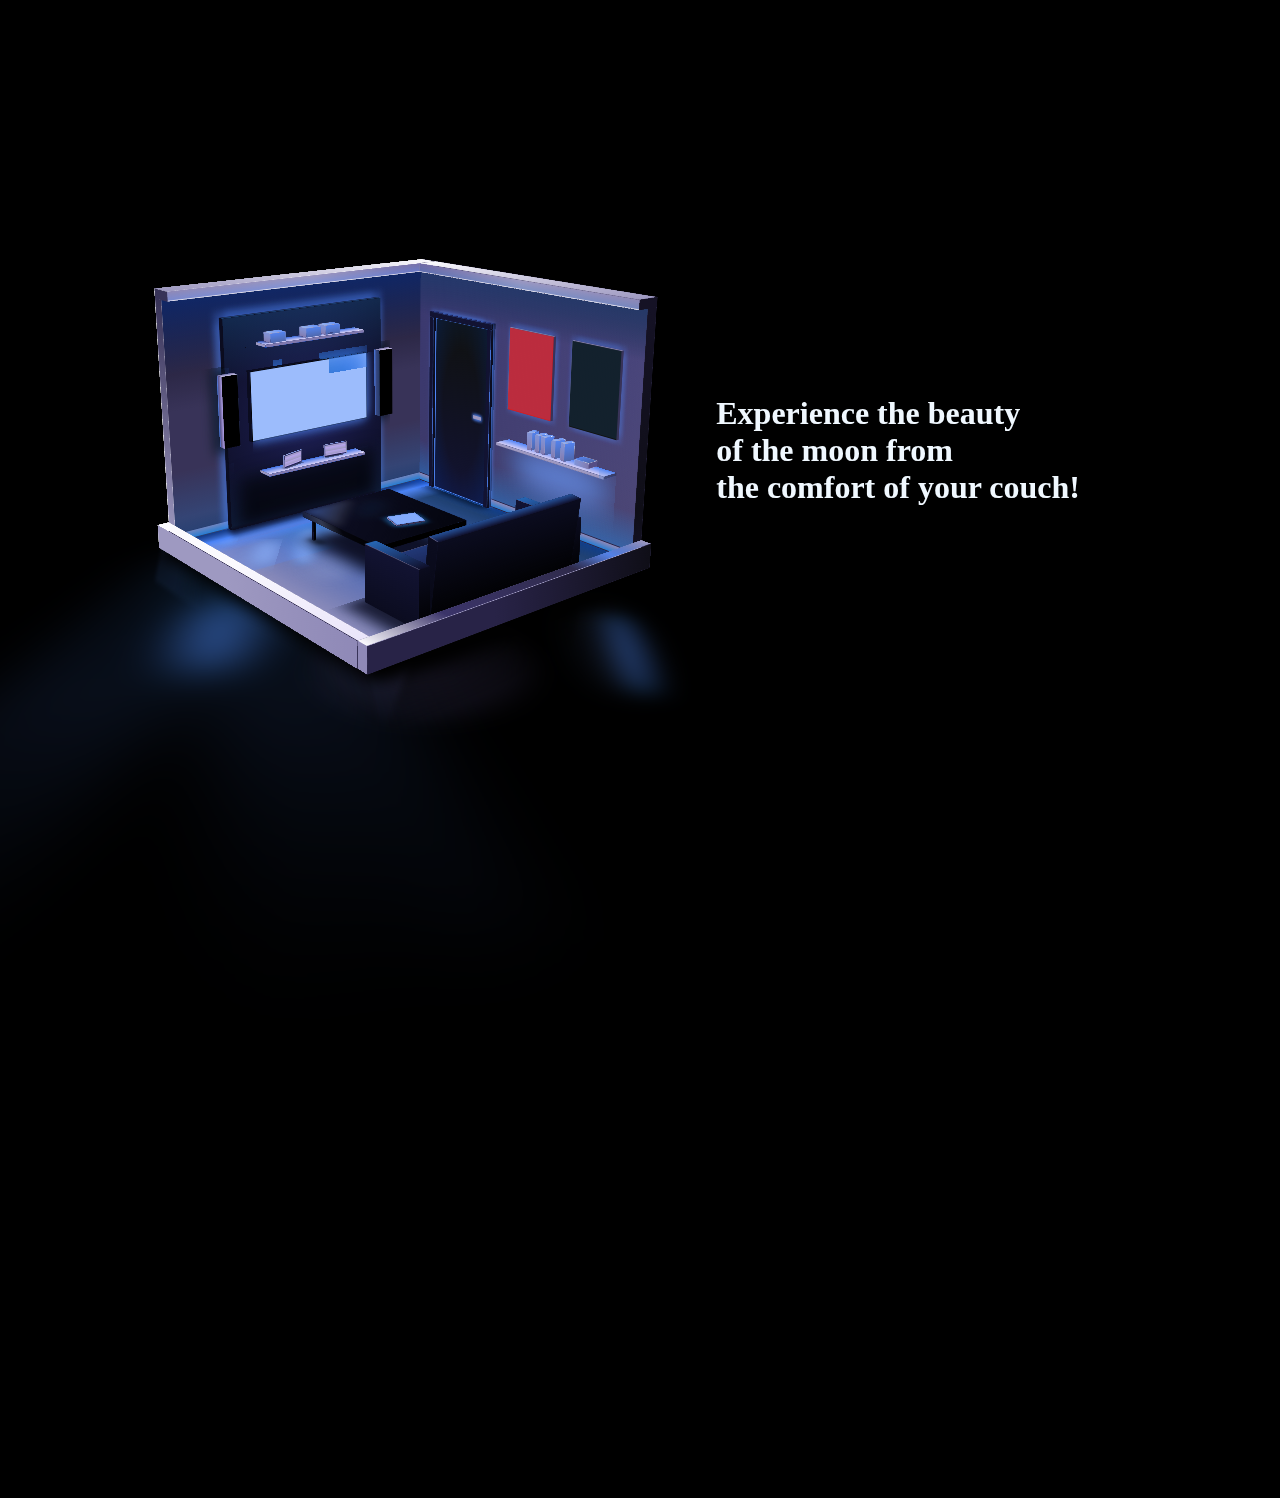
<file: room/index.html>
<!DOCTYPE html>
<html lang="en" >
<head>
  <meta charset="UTF-8">
  <title>CodePen - 3D Room - Pure CSS Art</title>
  <meta name="viewport" content="width=device-width, initial-scale=1"><link rel="stylesheet" href="./style.css">
  <style>
    body {
      display: flex !important;
      justify-content: space-between !important;
      align-items: center !important;
      padding: 20px !important;
    }
/* 
    .house {
      width: 50% !important; /* Adjust the width as per your requirement */
      /* margin-right: 20px !important; Adjust the spacing between house and text */
    /* } */
    .house {
      margin-left: 200px !important;
      border: 0;
    }
    .text {
      color: aliceblue !important;
      position: absolute;
      top: 50%; /* Center vertically */
      right: 0; /* Position at the right edge */
      transform: translateY(-50%); /* Adjust for vertical centering */
      text-align: left; /* Align text to the right */
      margin-right: 200px; /* Add some right margin for spacing */
    }
  </style>
</head>
<body>
<!-- partial:index.partial.html -->

<div class="house" id="h"> 
  <div class="h-lights">
    <div class="h-light"></div>
    <div class="h-light"></div>
    <div class="h-light"></div>
    <div class="h-light"></div>
    <div class="h-light"></div>
    <div class="h-light"></div>
  </div>
  <div class="h-shadow"></div>
  <div class="alt">
    <div class="alt__front face"> </div>
    <div class="alt__back face"> </div>
    <div class="alt__right face"> </div>
    <div class="alt__left face"> </div>
    <div class="alt__top face"> 
      <div class="light"></div>
      <div class="light"></div>
      <div class="light"></div>
      <div class="light"></div>
      <div class="light"></div>
      <div class="light"></div>
      <div class="light"></div>
      <div class="light"></div>
      <div class="light"></div>
    </div>
    <div class="alt__bottom face"> </div>
  </div>
  <div class="alb">
    <div class="alb__front face"> </div>
    <div class="alb__back face"> </div>
    <div class="alb__right face"> </div>
    <div class="alb__left face"> </div>
    <div class="alb__top face"> </div>
    <div class="alb__bottom face"> </div>
  </div>
  <div class="arb">
    <div class="arb__front face"> </div>
    <div class="arb__back face"> </div>
    <div class="arb__right face"> </div>
    <div class="arb__left face"> </div>
    <div class="arb__top face"> </div>
    <div class="arb__bottom face"> </div>
  </div>
  <div class="blt">
    <div class="blt__front face"> </div>
    <div class="blt__back face"> </div>
    <div class="blt__right face"> </div>
    <div class="blt__left face"> </div>
    <div class="blt__top face"> </div>
    <div class="blt__bottom face"> </div>
  </div>
  <div class="blt2">
    <div class="blt2__front face"> </div>
    <div class="blt2__back face"> </div>
    <div class="blt2__right face"> </div>
    <div class="blt2__left face"> </div>
    <div class="blt2__top face"> </div>
    <div class="blt2__bottom face"> </div>
  </div>
  <div class="blb">
    <div class="blb__front face"> </div>
    <div class="blb__back face"> </div>
    <div class="blb__right face"> </div>
    <div class="blb__left face"> </div>
    <div class="blb__top face"> </div>
    <div class="blb__bottom face"> </div>
  </div>
  <div class="blb2">
    <div class="blb2__front face"> </div>
    <div class="blb2__back face"> </div>
    <div class="blb2__right face"> </div>
    <div class="blb2__left face"> </div>
    <div class="blb2__top face"> </div>
    <div class="blb2__bottom face"> </div>
  </div>
  <div class="puerta-c">
    <div class="puerta">
      <div class="puerta__front face"> </div>
      <div class="puerta__back face"> </div>
      <div class="puerta__right face"> </div>
      <div class="puerta__left face"> </div>
      <div class="puerta__top face"> </div>
      <div class="puerta__bottom face"> </div>
    </div>
    <div class="puerta-l">
      <div class="puerta-l__front face"> </div>
      <div class="puerta-l__back face"> </div>
      <div class="puerta-l__right face"> </div>
      <div class="puerta-l__left face"> </div>
      <div class="puerta-l__top face"> </div>
      <div class="puerta-l__bottom face"> </div>
    </div>
    <div class="puerta-r">
      <div class="puerta-r__front face"> </div>
      <div class="puerta-r__back face"> </div>
      <div class="puerta-r__right face"> </div>
      <div class="puerta-r__left face"> </div>
      <div class="puerta-r__top face"> </div>
      <div class="puerta-r__bottom face"> </div>
    </div>
    <div class="puerta-t">
      <div class="puerta-t__front face"> </div>
      <div class="puerta-t__back face"> </div>
      <div class="puerta-t__right face"> </div>
      <div class="puerta-t__left face"> </div>
      <div class="puerta-t__top face"> </div>
      <div class="puerta-t__bottom face"> </div>
    </div>
  </div>
  <div class="cuadro-l">
    <div class="cuadro-l__front face"> </div>
    <div class="cuadro-l__back face"> </div>
    <div class="cuadro-l__right face"> </div>
    <div class="cuadro-l__left face"> </div>
    <div class="cuadro-l__top face"> </div>
    <div class="cuadro-l__bottom face"> </div>
  </div>
  <div class="cuadro-r">
    <div class="cuadro-r__front face"> </div>
    <div class="cuadro-r__back face"> </div>
    <div class="cuadro-r__right face"> </div>
    <div class="cuadro-r__left face"> </div>
    <div class="cuadro-r__top face"> </div>
    <div class="cuadro-r__bottom face"> </div>
  </div>
  <div class="librero">
    <div class="librero__front face"> </div>
    <div class="librero__back face"> </div>
    <div class="librero__right face"> </div>
    <div class="librero__left face"> </div>
    <div class="librero__top face"> </div>
    <div class="librero__bottom face">    </div>
  </div>
  <div class="libros"> 
    <div class="libro">
      <div class="libro__front face"> </div>
      <div class="libro__back face"> </div>
      <div class="libro__right face"> </div>
      <div class="libro__left face"> </div>
      <div class="libro__top face"> </div>
      <div class="libro__bottom face"> </div>
    </div>
    <div class="libro">
      <div class="libro__front face"> </div>
      <div class="libro__back face"> </div>
      <div class="libro__right face"> </div>
      <div class="libro__left face"> </div>
      <div class="libro__top face"> </div>
      <div class="libro__bottom face"> </div>
    </div>
    <div class="libro">
      <div class="libro__front face"> </div>
      <div class="libro__back face"> </div>
      <div class="libro__right face"> </div>
      <div class="libro__left face"> </div>
      <div class="libro__top face"> </div>
      <div class="libro__bottom face"> </div>
    </div>
    <div class="libro">
      <div class="libro__front face"> </div>
      <div class="libro__back face"> </div>
      <div class="libro__right face"> </div>
      <div class="libro__left face"> </div>
      <div class="libro__top face"> </div>
      <div class="libro__bottom face"> </div>
    </div>
    <div class="libro">
      <div class="libro__front face"> </div>
      <div class="libro__back face"> </div>
      <div class="libro__right face"> </div>
      <div class="libro__left face"> </div>
      <div class="libro__top face"> </div>
      <div class="libro__bottom face"> </div>
    </div>
    <div class="libro">
      <div class="libro__front face"> </div>
      <div class="libro__back face"> </div>
      <div class="libro__right face"> </div>
      <div class="libro__left face"> </div>
      <div class="libro__top face"> </div>
      <div class="libro__bottom face"> </div>
    </div>
  </div>
  <div class="fotos"> 
    <div class="foto">
      <div class="foto__front face"> </div>
      <div class="foto__back face"> </div>
      <div class="foto__right face"> </div>
      <div class="foto__left face"> </div>
      <div class="foto__top face"> </div>
      <div class="foto__bottom face"> </div>
    </div>
    <div class="foto">
      <div class="foto__front face"> </div>
      <div class="foto__back face"> </div>
      <div class="foto__right face"> </div>
      <div class="foto__left face"> </div>
      <div class="foto__top face"> </div>
      <div class="foto__bottom face"> </div>
    </div>
  </div>
  <div class="cajas"> 
    <div class="caja">
      <div class="caja__front face"> </div>
      <div class="caja__back face"> </div>
      <div class="caja__right face"> </div>
      <div class="caja__left face"> </div>
      <div class="caja__top face"> </div>
      <div class="caja__bottom face"> </div>
    </div>
    <div class="caja">
      <div class="caja__front face"> </div>
      <div class="caja__back face"> </div>
      <div class="caja__right face"> </div>
      <div class="caja__left face"> </div>
      <div class="caja__top face"> </div>
      <div class="caja__bottom face"> </div>
    </div>
    <div class="caja">
      <div class="caja__front face"> </div>
      <div class="caja__back face"> </div>
      <div class="caja__right face"> </div>
      <div class="caja__left face"> </div>
      <div class="caja__top face"> </div>
      <div class="caja__bottom face"> </div>
    </div>
  </div>
  <div class="tv">
    <div class="tv__front face"> </div>
    <div class="tv__back face"> </div>
    <div class="tv__right face"> </div>
    <div class="tv__left face"> </div>
    <div class="tv__top face"> </div>
    <div class="tv__bottom face"> </div>
  </div>
  <div class="repisa-t">
    <div class="repisa-t__front face"> </div>
    <div class="repisa-t__back face"> </div>
    <div class="repisa-t__right face"> </div>
    <div class="repisa-t__left face"> </div>
    <div class="repisa-t__top face"> </div>
    <div class="repisa-t__bottom face"> </div>
  </div>
  <div class="repisa-b">
    <div class="repisa-b__front face"> </div>
    <div class="repisa-b__back face"> </div>
    <div class="repisa-b__right face"> </div>
    <div class="repisa-b__left face"> </div>
    <div class="repisa-b__top face"> </div>
    <div class="repisa-b__bottom face"> </div>
  </div>
  <div class="bocina-l">
    <div class="bocina-l__front face"> </div>
    <div class="bocina-l__back face"> </div>
    <div class="bocina-l__right face"> </div>
    <div class="bocina-l__left face"> </div>
    <div class="bocina-l__top face"> </div>
    <div class="bocina-l__bottom face"> </div>
  </div>
  <div class="bocina-r">
    <div class="bocina-r__front face"> </div>
    <div class="bocina-r__back face"> </div>
    <div class="bocina-r__right face"> </div>
    <div class="bocina-r__left face"> </div>
    <div class="bocina-r__top face"> </div>
    <div class="bocina-r__bottom face"> </div>
  </div>
  <div class="muro">
    <div class="muro__front face"> </div>
    <div class="muro__back face"> </div>
    <div class="muro__right face"> </div>
    <div class="muro__left face"> </div>
    <div class="muro__top face"> </div>
    <div class="muro__bottom face"> </div>
  </div>
  <div class="sillon-c">
    <div class="sillon-b">
      <div class="sillon-b__front face"> </div>
      <div class="sillon-b__back face"> </div>
      <div class="sillon-b__right face"> </div>
      <div class="sillon-b__left face"> </div>
      <div class="sillon-b__top face"> </div>
      <div class="sillon-b__bottom face"> </div>
    </div>
    <div class="sillon-t">
      <div class="sillon-t__front face"> </div>
      <div class="sillon-t__back face"> </div>
      <div class="sillon-t__right face"> </div>
      <div class="sillon-t__left face"> </div>
      <div class="sillon-t__top face"> </div>
      <div class="sillon-t__bottom face"> </div>
    </div>
    <div class="sillon-l">
      <div class="sillon-l__front face"> </div>
      <div class="sillon-l__back face"> </div>
      <div class="sillon-l__right face"> </div>
      <div class="sillon-l__left face"> </div>
      <div class="sillon-l__top face"> </div>
      <div class="sillon-l__bottom face"> </div>
    </div>
    <div class="sillon-r">
      <div class="sillon-r__front face"> </div>
      <div class="sillon-r__back face"> </div>
      <div class="sillon-r__right face"> </div>
      <div class="sillon-r__left face"> </div>
      <div class="sillon-r__top face"> </div>
      <div class="sillon-r__bottom face"> </div>
    </div>
  </div>
  <div class="mesa-c">
    <div class="mesa">
      <div class="mesa__front face"> </div>
      <div class="mesa__back face"> </div>
      <div class="mesa__right face"> </div>
      <div class="mesa__left face"> </div>
      <div class="mesa__top face"> </div>
      <div class="mesa__bottom face"> </div>
    </div>
    <div class="mesa-p">
      <div class="mesa-p__front face"> </div>
      <div class="mesa-p__back face"> </div>
      <div class="mesa-p__right face"> </div>
      <div class="mesa-p__left face"> </div>
      <div class="mesa-p__top face"> </div>
      <div class="mesa-p__bottom face"> </div>
    </div>
    <div class="mesa-p">
      <div class="mesa-p__front face"> </div>
      <div class="mesa-p__back face"> </div>
      <div class="mesa-p__right face"> </div>
      <div class="mesa-p__left face"> </div>
      <div class="mesa-p__top face"> </div>
      <div class="mesa-p__bottom face"> </div>
    </div>
    <div class="mesa-p">
      <div class="mesa-p__front face"> </div>
      <div class="mesa-p__back face"> </div>
      <div class="mesa-p__right face"> </div>
      <div class="mesa-p__left face"> </div>
      <div class="mesa-p__top face"> </div>
      <div class="mesa-p__bottom face"> </div>
    </div>
    <div class="mesa-p">
      <div class="mesa-p__front face"> </div>
      <div class="mesa-p__back face"> </div>
      <div class="mesa-p__right face"> </div>
      <div class="mesa-p__left face"> </div>
      <div class="mesa-p__top face"> </div>
      <div class="mesa-p__bottom face"> </div>
    </div>
    <div class="mesa-shadow"></div>
  </div>
  <div class="tablet">
    <div class="tablet__front face"> </div>
    <div class="tablet__back face"> </div>
    <div class="tablet__right face"> </div>
    <div class="tablet__left face"> </div>
    <div class="tablet__top face"> </div>
    <div class="tablet__bottom face">    </div>
  </div>
</div>
<div class="text">
  <h1>
    Experience the beauty<br>of the moon from<br>the comfort of your couch!
  </h1>
</div>
<!-- partial -->
  <script  src="./script.js"></script>

</body>
</html>
</file>
<file: room/style.css>
/***********************/
/***********************/
/************************/
/* Mixin para crear cubo ( Caras siempre al frente ) */
/************************/
/***********************/
/***********************/
/**/
*, *::after, *::before {
  margin: 0;
  padding: 0;
  box-sizing: border-box;
  user-select: none;
  transform-style: preserve-3d;
  -webkit-tap-highlight-color: transparent;
}

/* Generic */
body {
  display: flex;
  justify-content: center;
  align-items: center;
  width: 100%;
  height: 100vh;
  overflow: hidden;
  cursor: pointer;
  background-image: radial-gradient(circle, black, black);
}

.face {
  position: absolute;
}

/***************/
.house {
  position: absolute;
  width: 28vw;
  height: 28vw;
  transform: perspective(90vw) rotateX(75deg) rotateZ(45deg) translateZ(-9vw);
}

.h-shadow {
  position: absolute;
  top: 0;
  left: 0;
  width: 100%;
  height: 100%;
  box-shadow: 1.5vw -3vw 3vw black, 1.5vw 0.5vw 1.5vw black;
}

.h-lights {
  position: absolute;
  top: 50%;
  left: 50%;
  transform: translateX(-50%) translateY(-50%);
  width: 45vw;
  height: 45vw;
}

.h-light {
  position: absolute;
}
.h-light:nth-of-type(1) {
  bottom: 5vw;
  right: 0;
  width: 14vw;
  height: 14vw;
  border-radius: 50%;
  background-image: radial-gradient(#1b182a, transparent);
  filter: blur(1vw);
}
.h-light:nth-of-type(2) {
  bottom: 18vw;
  right: -1vw;
  width: 2vw;
  height: 12vw;
  border-radius: 50%;
  transform: rotateZ(-50deg);
  background-image: radial-gradient(rgba(81, 137, 251, 0.45) 50%, rgba(40, 125, 210, 0.45), transparent);
  box-shadow: -1vw -1vw 2vw 1vw rgba(131, 171, 252, 0.1);
  filter: blur(1vw);
}
.h-light:nth-of-type(3) {
  bottom: -2vw;
  right: 17vw;
  width: 5vw;
  height: 12vw;
  border-radius: 50%;
  transform: rotateZ(-50deg);
  background-image: radial-gradient(rgba(81, 137, 251, 0.5) 50%, rgba(40, 125, 210, 0.5), transparent);
  filter: blur(2vw);
}
.h-light:nth-of-type(3)::before, .h-light:nth-of-type(3)::after {
  content: "";
  position: absolute;
  width: 200%;
  top: -6vw;
  height: 400%;
  background-image: linear-gradient(to bottom, rgba(40, 125, 210, 0.1), rgba(81, 137, 251, 0.1), transparent);
  border-top-left-radius: 10vw;
  border-top-right-radius: 10vw;
  filter: blur(1.5vw);
}
.h-light:nth-of-type(3)::before {
  right: -50%;
  transform-origin: top right;
  transform: rotateZ(15deg);
  box-shadow: -2vw -2vw 0 rgba(81, 137, 251, 0.075);
}
.h-light:nth-of-type(3)::after {
  left: -50%;
  transform-origin: top left;
  transform: rotateZ(-15deg);
  box-shadow: 2vw -2vw 0 rgba(81, 137, 251, 0.075);
}
.h-light:nth-of-type(4) {
  bottom: 5vw;
  left: 8vw;
  width: 28vw;
  height: 4vw;
  transform-origin: top left;
  transform: skewX(58deg);
  background-image: linear-gradient(to right, rgba(81, 137, 251, 0.075) 10%, transparent 25%, transparent, rgba(0, 0, 0, 0.15));
  filter: blur(0.25vw);
}
.h-light:nth-of-type(6) {
  bottom: 14vw;
  right: 2vw;
  width: 8vw;
  height: 16vw;
  transform-origin: bottom left;
  transform: skewY(49deg);
  background-image: linear-gradient(to left, rgba(0, 0, 0, 0.1), rgba(0, 0, 0, 0.7));
  filter: blur(0.35vw);
}

/***************/
/***************/
.alt {
  position: absolute;
  left: 0;
  top: 0;
  width: 27vw;
  height: 27vw;
}
.alt__front {
  width: 27vw;
  height: 0.5vw;
  transform-origin: bottom left;
  transform: rotateX(-90deg) translateZ(26.5vw);
}
.alt__back {
  width: 27vw;
  height: 0.5vw;
  transform-origin: top left;
  transform: rotateX(-90deg) rotateY(180deg) translateX(-27vw) translateY(-0.5vw);
}
.alt__right {
  width: 27vw;
  height: 0.5vw;
  transform-origin: top left;
  transform: rotateY(90deg) rotateZ(-90deg) translateZ(27vw) translateX(-27vw) translateY(-0.5vw);
}
.alt__left {
  width: 27vw;
  height: 0.5vw;
  transform-origin: top left;
  transform: rotateY(-90deg) rotateZ(90deg) translateY(-0.5vw);
}
.alt__top {
  width: 27vw;
  height: 27vw;
  transform-origin: top left;
  transform: translateZ(0.5vw);
}
.alt__bottom {
  width: 27vw;
  height: 27vw;
  transform-origin: top left;
  transform: rotateY(180deg) translateX(-27vw);
}
.alt__front {
  background-color: #9E99C1;
}
.alt__back {
  background-color: #383358;
}
.alt__right {
  background-color: #383358;
}
.alt__left {
  background-color: #FBFAFE;
}
.alt__top {
  background-image: linear-gradient(to bottom, #0b0c1f, #383358, #9E99C1);
}
.alt__top .light:nth-of-type(1) {
  position: absolute;
  height: 100%;
  width: 100%;
  background-image: linear-gradient(to bottom, rgba(20, 61, 103, 0.75), rgba(81, 137, 251, 0.75), transparent);
}
.alt__top .light:nth-of-type(2) {
  position: absolute;
  left: 4vw;
  height: 100%;
  width: 6vw;
  background-image: linear-gradient(to bottom, transparent 20%, rgba(40, 125, 210, 0.75), rgba(81, 137, 251, 0.25) 80%);
  filter: blur(0.1vw);
}
.alt__top .light:nth-of-type(3) {
  position: absolute;
  bottom: 10vw;
  left: 5vw;
  width: 6vw;
  height: 3vw;
  border-radius: 50%;
  transform: rotateZ(42deg);
  background-image: radial-gradient(rgba(131, 171, 252, 0.75) 50%, rgba(32, 99, 167, 0.75));
  filter: blur(0.55vw);
}
.alt__top .light:nth-of-type(4) {
  position: absolute;
  bottom: 7vw;
  left: 4vw;
  width: 8.5vw;
  height: 2vw;
  border-radius: 50%;
  transform: rotateZ(40deg);
  background-image: radial-gradient(rgba(131, 171, 252, 0.75) 50%, rgba(32, 99, 167, 0.75));
  filter: blur(0.55vw);
}
.alt__top .light:nth-of-type(5) {
  position: absolute;
  bottom: 3.5vw;
  left: 4.5vw;
  width: 6vw;
  height: 2vw;
  border-radius: 50%;
  transform: rotateZ(40deg);
  background-image: radial-gradient(rgba(141, 178, 252, 0.75) 50%, rgba(32, 99, 167, 0.75));
  filter: blur(0.75vw);
}
.alt__top .light:nth-of-type(6) {
  position: absolute;
  bottom: 3vw;
  left: 0.5vw;
  width: 4vw;
  height: 2vw;
  border-radius: 50%;
  transform: rotateZ(40deg);
  background-image: radial-gradient(rgba(141, 178, 252, 0.75) 50%, rgba(32, 99, 167, 0.75));
  filter: blur(0.35vw);
}
.alt__top .light:nth-of-type(7) {
  position: absolute;
  bottom: 0;
  left: 0;
  width: 100%;
  height: 100%;
  background-image: linear-gradient(to right, black, #5189fb 10%, transparent 20%);
}
.alt__top .light:nth-of-type(7)::before {
  content: "";
  position: absolute;
  width: 20%;
  height: 100%;
  background-image: linear-gradient(to right, rgba(5, 70, 199, 0.6), transparent 60%);
}
.alt__top .light:nth-of-type(7)::after {
  content: "";
  position: absolute;
  width: 100%;
  height: 20%;
  background-image: linear-gradient(to bottom, rgba(6, 78, 224, 0.5), transparent 60%);
}
.alt__top .light:nth-of-type(8) {
  position: absolute;
  bottom: 5vw;
  left: 10vw;
  width: 6vw;
  height: 4vw;
  border-radius: 50%;
  transform: rotateZ(40deg);
  background-image: radial-gradient(rgba(255, 255, 255, 0.1) 50%, rgba(128, 121, 174, 0.1));
  filter: blur(0.8vw);
}
.alt__bottom {
  background-color: #383358;
}

.alb {
  position: absolute;
  left: 0;
  bottom: 0;
  width: 27vw;
  height: 1vw;
}
.alb__front {
  width: 27vw;
  height: 2vw;
  transform-origin: bottom left;
  transform: rotateX(-90deg) translateZ(-1vw);
}
.alb__back {
  width: 27vw;
  height: 2vw;
  transform-origin: top left;
  transform: rotateX(-90deg) rotateY(180deg) translateX(-27vw) translateY(-2vw);
}
.alb__right {
  width: 1vw;
  height: 2vw;
  transform-origin: top left;
  transform: rotateY(90deg) rotateZ(-90deg) translateZ(27vw) translateX(-1vw) translateY(-2vw);
}
.alb__left {
  width: 1vw;
  height: 2vw;
  transform-origin: top left;
  transform: rotateY(-90deg) rotateZ(90deg) translateY(-2vw);
}
.alb__top {
  width: 27vw;
  height: 1vw;
  transform-origin: top left;
  transform: translateZ(2vw);
}
.alb__bottom {
  width: 27vw;
  height: 1vw;
  transform-origin: top left;
  transform: rotateY(180deg) translateX(-27vw);
}
.alb__front {
  background-image: linear-gradient(to right, #9E99C1 40%, #8f89b7);
}
.alb__back {
  background-color: #383358;
}
.alb__right {
  background-color: #383358;
}
.alb__left {
  background-color: #FBFAFE;
}
.alb__top {
  background-image: linear-gradient(to right, #FBFAFE 40%, #eae5fa);
}
.alb__bottom {
  background-color: #383358;
}

.arb {
  position: absolute;
  right: 0;
  bottom: 0;
  width: 1vw;
  height: 28vw;
}
.arb__front {
  width: 1vw;
  height: 2vw;
  transform-origin: bottom left;
  transform: rotateX(-90deg) translateZ(26vw);
}
.arb__back {
  width: 1vw;
  height: 2vw;
  transform-origin: top left;
  transform: rotateX(-90deg) rotateY(180deg) translateX(-1vw) translateY(-2vw);
}
.arb__right {
  width: 28vw;
  height: 2vw;
  transform-origin: top left;
  transform: rotateY(90deg) rotateZ(-90deg) translateZ(1vw) translateX(-28vw) translateY(-2vw);
}
.arb__left {
  width: 28vw;
  height: 2vw;
  transform-origin: top left;
  transform: rotateY(-90deg) rotateZ(90deg) translateY(-2vw);
}
.arb__top {
  width: 1vw;
  height: 28vw;
  transform-origin: top left;
  transform: translateZ(2vw);
}
.arb__bottom {
  width: 1vw;
  height: 28vw;
  transform-origin: top left;
  transform: rotateY(180deg) translateX(-1vw);
}
.arb__front {
  background-color: #8f89b7;
}
.arb__back {
  background-color: #383358;
}
.arb__right {
  background-image: linear-gradient(to right, #282347 40%, #0f0e17);
}
.arb__left {
  background-color: #9E99C1;
}
.arb__top {
  background-image: linear-gradient(to top, #FBFAFE, #3b3469 25%, #2e2a48 75%, #9E99C1);
}
.arb__top::before {
  content: "";
  position: absolute;
  width: 100%;
  height: 30%;
  top: 0;
  background-image: linear-gradient(to bottom, transparent, rgba(81, 137, 251, 0.85), transparent);
}
.arb__bottom {
  background-color: #383358;
}

/***************/
/***************/
.blt {
  position: absolute;
  left: 0;
  top: 0;
  width: 1vw;
  height: 27vw;
  transform: translateZ(0.5vw);
}
.blt__front {
  width: 1vw;
  height: 20vw;
  transform-origin: bottom left;
  transform: rotateX(-90deg) translateZ(7vw);
}
.blt__back {
  width: 1vw;
  height: 20vw;
  transform-origin: top left;
  transform: rotateX(-90deg) rotateY(180deg) translateX(-1vw) translateY(-20vw);
}
.blt__right {
  width: 27vw;
  height: 20vw;
  transform-origin: top left;
  transform: rotateY(90deg) rotateZ(-90deg) translateZ(1vw) translateX(-27vw) translateY(-20vw);
}
.blt__left {
  width: 27vw;
  height: 20vw;
  transform-origin: top left;
  transform: rotateY(-90deg) rotateZ(90deg) translateY(-20vw);
}
.blt__top {
  width: 1vw;
  height: 27vw;
  transform-origin: top left;
  transform: translateZ(20vw);
}
.blt__bottom {
  width: 1vw;
  height: 27vw;
  transform-origin: top left;
  transform: rotateY(180deg) translateX(-1vw);
}
.blt__front {
  background-image: linear-gradient(to bottom, #383358, #9E99C1);
}
.blt__back {
  background-color: #383358;
}
.blt__right {
  background-image: linear-gradient(to bottom, #151225, #383358, #383358 90%, #242040);
}
.blt__right::before {
  content: "";
  position: absolute;
  bottom: 0;
  width: 100%;
  height: 0.75vw;
  background-image: linear-gradient(to bottom, #8f89b7, #287dd2);
  border-top: 0.1vw solid #282347;
  border-bottom: 0.1vw solid #282347;
}
.blt__right::after {
  content: "";
  position: absolute;
  width: 100%;
  height: 100%;
  background-image: linear-gradient(to bottom, rgba(6, 78, 224, 0.35), transparent 30%, transparent 70%, rgba(40, 125, 210, 0.35));
}
.blt__left {
  background-color: #FBFAFE;
}
.blt__bottom {
  background-color: #383358;
}

.blt2 {
  position: absolute;
  left: 0;
  top: 0;
  width: 2vw;
  height: 27vw;
  transform: translateZ(20.5vw);
}
.blt2__front {
  width: 2vw;
  height: 0.75vw;
  transform-origin: bottom left;
  transform: rotateX(-90deg) translateZ(26.25vw);
}
.blt2__back {
  width: 2vw;
  height: 0.75vw;
  transform-origin: top left;
  transform: rotateX(-90deg) rotateY(180deg) translateX(-2vw) translateY(-0.75vw);
}
.blt2__right {
  width: 27vw;
  height: 0.75vw;
  transform-origin: top left;
  transform: rotateY(90deg) rotateZ(-90deg) translateZ(2vw) translateX(-27vw) translateY(-0.75vw);
}
.blt2__left {
  width: 27vw;
  height: 0.75vw;
  transform-origin: top left;
  transform: rotateY(-90deg) rotateZ(90deg) translateY(-0.75vw);
}
.blt2__top {
  width: 2vw;
  height: 27vw;
  transform-origin: top left;
  transform: translateZ(0.75vw);
}
.blt2__bottom {
  width: 2vw;
  height: 27vw;
  transform-origin: top left;
  transform: rotateY(180deg) translateX(-2vw);
}
.blt2__front {
  background-color: #383358;
}
.blt2__back {
  background-color: #383358;
}
.blt2__right {
  background-image: linear-gradient(to right, #8f89b7, #9E99C1, #7169a4);
}
.blt2__right::before {
  content: "";
  position: absolute;
  width: 100%;
  height: 100%;
  bottom: 0;
  border-bottom: 0.1vw solid rgba(251, 250, 254, 0.75);
  background-image: linear-gradient(to top, rgba(81, 137, 251, 0.35), transparent);
}
.blt2__left {
  background-color: #FBFAFE;
}
.blt2__top {
  background-image: linear-gradient(to top, #9E99C1, #FBFAFE);
}
.blt2__bottom {
  background-color: #383358;
}

.blb {
  position: absolute;
  left: 1vw;
  top: 0;
  width: 26vw;
  height: 1vw;
  transform: translateZ(0.5vw);
}
.blb__front {
  width: 26vw;
  height: 20vw;
  transform-origin: bottom left;
  transform: rotateX(-90deg) translateZ(-19vw);
}
.blb__back {
  width: 26vw;
  height: 20vw;
  transform-origin: top left;
  transform: rotateX(-90deg) rotateY(180deg) translateX(-26vw) translateY(-20vw);
}
.blb__right {
  width: 1vw;
  height: 20vw;
  transform-origin: top left;
  transform: rotateY(90deg) rotateZ(-90deg) translateZ(26vw) translateX(-1vw) translateY(-20vw);
}
.blb__left {
  width: 1vw;
  height: 20vw;
  transform-origin: top left;
  transform: rotateY(-90deg) rotateZ(90deg) translateY(-20vw);
}
.blb__top {
  width: 26vw;
  height: 1vw;
  transform-origin: top left;
  transform: translateZ(20vw);
}
.blb__bottom {
  width: 26vw;
  height: 1vw;
  transform-origin: top left;
  transform: rotateY(180deg) translateX(-26vw);
}
.blb__front {
  background-image: linear-gradient(to bottom, #4b4572, #595388 20%, #4b4572);
}
.blb__front::before {
  content: "";
  position: absolute;
  width: 100%;
  height: 100%;
  background-image: linear-gradient(to bottom, rgba(40, 125, 210, 0.25), transparent 20%, transparent 80%, rgba(40, 125, 210, 0.5)), linear-gradient(to right, rgba(31, 33, 88, 0.35), transparent), linear-gradient(to bottom, rgba(31, 33, 88, 0.35), transparent), linear-gradient(to bottom, rgba(0, 0, 0, 0.5), transparent 20%, transparent 80%, rgba(40, 125, 210, 0.25));
}
.blb__front::after {
  content: "";
  position: absolute;
  bottom: 0;
  width: 100%;
  height: 0.75vw;
  background-image: linear-gradient(to bottom, #8f89b7, #287dd2);
  border-top: 0.1vw solid #282347;
  border-bottom: 0.1vw solid #282347;
}
.blb__back {
  background-color: #383358;
}
.blb__right {
  background-image: linear-gradient(to bottom, #151225, #0f0e17 80%, #151225);
}
.blb__bottom {
  background-color: #383358;
}

.blb2 {
  position: absolute;
  left: 2vw;
  top: 0;
  width: 25vw;
  height: 1vw;
  transform: translateZ(20.5vw);
}
.blb2__front {
  width: 25vw;
  height: 0.75vw;
  transform-origin: bottom left;
  transform: rotateX(-90deg) translateZ(1.25vw);
}
.blb2__back {
  width: 25vw;
  height: 0.75vw;
  transform-origin: top left;
  transform: rotateX(-90deg) rotateY(180deg) translateX(-25vw) translateY(-0.75vw);
}
.blb2__right {
  width: 2vw;
  height: 0.75vw;
  transform-origin: top left;
  transform: rotateY(90deg) rotateZ(-90deg) translateZ(25vw) translateX(-2vw) translateY(-0.75vw);
}
.blb2__left {
  width: 2vw;
  height: 0.75vw;
  transform-origin: top left;
  transform: rotateY(-90deg) rotateZ(90deg) translateY(-0.75vw);
}
.blb2__top {
  width: 25vw;
  height: 2vw;
  transform-origin: top left;
  transform: translateZ(0.75vw);
}
.blb2__bottom {
  width: 25vw;
  height: 2vw;
  transform-origin: top left;
  transform: rotateY(180deg) translateX(-25vw);
}
.blb2__front {
  background-image: linear-gradient(to right, #7169a4, #9E99C1, #8f89b7);
}
.blb2__front::before {
  content: "";
  position: absolute;
  width: 100%;
  height: 100%;
  bottom: 0;
  border-bottom: 0.1vw solid rgba(251, 250, 254, 0.75);
  background-image: linear-gradient(to top, rgba(40, 125, 210, 0.25), transparent);
}
.blb2__back {
  background-color: #383358;
}
.blb2__right {
  background-color: #151225;
}
.blb2__left {
  background-color: #9E99C1;
}
.blb2__top {
  background-image: linear-gradient(to left, #9E99C1, #FBFAFE);
}
.blb2__bottom {
  background-color: #383358;
}

/***************/
/***************/
.bocina-l,
.bocina-r {
  position: absolute;
  left: 1.5vw;
  bottom: 5.25vw;
  width: 0.75vw;
  height: 1.5vw;
  transform: translateZ(8vw);
}
.bocina-l__front,
.bocina-r__front {
  width: 0.75vw;
  height: 6vw;
  transform-origin: bottom left;
  transform: rotateX(-90deg) translateZ(-4.5vw);
}
.bocina-l__back,
.bocina-r__back {
  width: 0.75vw;
  height: 6vw;
  transform-origin: top left;
  transform: rotateX(-90deg) rotateY(180deg) translateX(-0.75vw) translateY(-6vw);
}
.bocina-l__right,
.bocina-r__right {
  width: 1.5vw;
  height: 6vw;
  transform-origin: top left;
  transform: rotateY(90deg) rotateZ(-90deg) translateZ(0.75vw) translateX(-1.5vw) translateY(-6vw);
}
.bocina-l__left,
.bocina-r__left {
  width: 1.5vw;
  height: 6vw;
  transform-origin: top left;
  transform: rotateY(-90deg) rotateZ(90deg) translateY(-6vw);
}
.bocina-l__top,
.bocina-r__top {
  width: 0.75vw;
  height: 1.5vw;
  transform-origin: top left;
  transform: translateZ(6vw);
}
.bocina-l__bottom,
.bocina-r__bottom {
  width: 0.75vw;
  height: 1.5vw;
  transform-origin: top left;
  transform: rotateY(180deg) translateX(-0.75vw);
}
.bocina-l__right,
.bocina-r__right {
  background-image: radial-gradient(black, black);
}
.bocina-l__top,
.bocina-r__top {
  background-image: linear-gradient(to left, #d9d0f6, #9E99C1, #7169a4);
}
.bocina-l__bottom,
.bocina-r__bottom {
  background-color: #383358;
}

.bocina-l__front {
  background-image: linear-gradient(to right, #5189fb, #595388 30%, #b7a5ed);
}
.bocina-l__back {
  background-image: linear-gradient(to right, #383358, #232038);
}
.bocina-l__back::before {
  content: "";
  position: absolute;
  width: 100%;
  height: 100%;
  background-image: linear-gradient(to right, rgba(81, 137, 251, 0.35) 65%, rgba(81, 137, 251, 0.95));
}
.bocina-l__left {
  background-color: #282347;
}
.bocina-l__left::before {
  content: "";
  position: absolute;
  top: -10%;
  left: 20%;
  width: 120%;
  height: 120%;
  background-image: linear-gradient(to left, rgba(7, 23, 39, 0.75), rgba(0, 0, 0, 0.75));
  filter: blur(0.5vw);
}

.bocina-r {
  top: 5.25vw;
}
.bocina-r__front {
  background-image: linear-gradient(to right, #383358, #0f0e17);
}
.bocina-r__front::before {
  content: "";
  position: absolute;
  width: 100%;
  height: 100%;
  background-image: linear-gradient(to left, rgba(81, 137, 251, 0.35) 65%, rgba(81, 137, 251, 0.95));
}
.bocina-r__back {
  background-image: linear-gradient(to right, #595388, #b7a5ed);
}
.bocina-r__left {
  background-color: #282347;
}
.bocina-r__left::before {
  content: "";
  position: absolute;
  top: -10%;
  left: -20%;
  width: 120%;
  height: 120%;
  background-image: linear-gradient(to right, rgba(7, 23, 39, 0.75), rgba(0, 0, 0, 0.75));
  filter: blur(0.5vw);
}

.repisa-t,
.repisa-b {
  position: absolute;
  left: 1.5vw;
  top: 9vw;
  width: 1.5vw;
  height: 10vw;
  transform: translateZ(16vw);
}
.repisa-t__front,
.repisa-b__front {
  width: 1.5vw;
  height: 0.25vw;
  transform-origin: bottom left;
  transform: rotateX(-90deg) translateZ(9.75vw);
}
.repisa-t__back,
.repisa-b__back {
  width: 1.5vw;
  height: 0.25vw;
  transform-origin: top left;
  transform: rotateX(-90deg) rotateY(180deg) translateX(-1.5vw) translateY(-0.25vw);
}
.repisa-t__right,
.repisa-b__right {
  width: 10vw;
  height: 0.25vw;
  transform-origin: top left;
  transform: rotateY(90deg) rotateZ(-90deg) translateZ(1.5vw) translateX(-10vw) translateY(-0.25vw);
}
.repisa-t__left,
.repisa-b__left {
  width: 10vw;
  height: 0.25vw;
  transform-origin: top left;
  transform: rotateY(-90deg) rotateZ(90deg) translateY(-0.25vw);
}
.repisa-t__top,
.repisa-b__top {
  width: 1.5vw;
  height: 10vw;
  transform-origin: top left;
  transform: translateZ(0.25vw);
}
.repisa-t__bottom,
.repisa-b__bottom {
  width: 1.5vw;
  height: 10vw;
  transform-origin: top left;
  transform: rotateY(180deg) translateX(-1.5vw);
}
.repisa-t__front,
.repisa-b__front {
  background-color: #9E99C1;
}
.repisa-t__back,
.repisa-b__back {
  background-color: #FBFAFE;
}
.repisa-t__right,
.repisa-b__right {
  background-color: #8079ae;
}
.repisa-t__left,
.repisa-b__left {
  background-color: #FBFAFE;
}
.repisa-t__top,
.repisa-b__top {
  background-color: #d9d0f6;
}
.repisa-t__top::before,
.repisa-b__top::before {
  content: "";
  position: absolute;
  width: 100%;
  height: 100%;
  background-image: linear-gradient(to right, rgba(6, 78, 224, 0.75), transparent);
}
.repisa-t__bottom,
.repisa-b__bottom {
  background-color: #383358;
}
.repisa-t__bottom::before,
.repisa-b__bottom::before {
  content: "";
  position: absolute;
  width: 100%;
  height: 100%;
  background-image: linear-gradient(to right, rgba(6, 78, 224, 0.75), transparent);
}

.repisa-b {
  transform: translateZ(5vw);
}

.tv {
  position: absolute;
  left: 1.51vw;
  top: 8vw;
  width: 0.5vw;
  height: 12vw;
  transform: translateZ(8vw);
}
.tv__front {
  width: 0.5vw;
  height: 6vw;
  transform-origin: bottom left;
  transform: rotateX(-90deg) translateZ(6vw);
}
.tv__back {
  width: 0.5vw;
  height: 6vw;
  transform-origin: top left;
  transform: rotateX(-90deg) rotateY(180deg) translateX(-0.5vw) translateY(-6vw);
}
.tv__right {
  width: 12vw;
  height: 6vw;
  transform-origin: top left;
  transform: rotateY(90deg) rotateZ(-90deg) translateZ(0.5vw) translateX(-12vw) translateY(-6vw);
}
.tv__left {
  width: 12vw;
  height: 6vw;
  transform-origin: top left;
  transform: rotateY(-90deg) rotateZ(90deg) translateY(-6vw);
}
.tv__top {
  width: 0.5vw;
  height: 12vw;
  transform-origin: top left;
  transform: translateZ(6vw);
}
.tv__bottom {
  width: 0.5vw;
  height: 12vw;
  transform-origin: top left;
  transform: rotateY(180deg) translateX(-0.5vw);
}
.tv__front {
  background-color: #0b0c1f;
}
.tv__back {
  background-color: #0b0c1f;
}
.tv__right {
  background-color: #9cbcfc;
  border: 0.125vw solid black;
  animation: pantalla-tv 0.25s infinite alternate;
}
.tv__right::before {
  content: "";
  position: absolute;
  width: 100%;
  height: 100%;
  box-shadow: 0.125vw 0.125vw 1vw rgba(81, 137, 251, 0.5), -0.125vw 0.125vw 1vw rgba(81, 137, 251, 0.5), 0.125vw -0.125vw 1vw rgba(81, 137, 251, 0.5), -0.125vw -0.125vw 1vw rgba(81, 137, 251, 0.5);
  background-image: url("https://bloximages.newyork1.vip.townnews.com/kwwl.com/content/tncms/assets/v3/editorial/9/41/941d93ca-22cb-11ec-a2db-1f36cd73cdef/615728060a1d2.image.gif");
  background-size: cover;
  background-repeat: no-repeat;
  background-position: bottom;
  opacity: 0.8;
}
.tv__left {
  display: flex;
  justify-content: center;
  align-items: center;
  background-color: #0b0c1f;
}
.tv__left::before {
  content: "";
  position: absolute;
  width: 13vw;
  height: 7vw;
  background-image: radial-gradient(rgba(36, 112, 188, 0.95), rgba(56, 121, 250, 0.95));
  filter: blur(1.25vw);
  animation: luz-tv 0.25s infinite alternate;
}
.tv__top {
  background-color: #0b0c1f;
}
.tv__bottom {
  background-color: #0b0c1f;
}

.librero {
  position: absolute;
  left: 13vw;
  top: 1vw;
  width: 12vw;
  height: 0.5vw;
  transform: translateZ(7vw);
}
.librero__front {
  width: 12vw;
  height: 0.25vw;
  transform-origin: bottom left;
  transform: rotateX(-90deg) translateZ(1.25vw);
}
.librero__back {
  width: 12vw;
  height: 0.25vw;
  transform-origin: top left;
  transform: rotateX(-90deg) rotateY(180deg) translateX(-12vw) translateY(-0.25vw);
}
.librero__right {
  width: 1.5vw;
  height: 0.25vw;
  transform-origin: top left;
  transform: rotateY(90deg) rotateZ(-90deg) translateZ(12vw) translateX(-1.5vw) translateY(-0.25vw);
}
.librero__left {
  width: 1.5vw;
  height: 0.25vw;
  transform-origin: top left;
  transform: rotateY(-90deg) rotateZ(90deg) translateY(-0.25vw);
}
.librero__top {
  width: 12vw;
  height: 1.5vw;
  transform-origin: top left;
  transform: translateZ(0.25vw);
}
.librero__bottom {
  width: 12vw;
  height: 1.5vw;
  transform-origin: top left;
  transform: rotateY(180deg) translateX(-12vw);
}
.librero__front {
  background-color: #9E99C1;
}
.librero__back {
  background-color: #383358;
}
.librero__back::before {
  content: "";
  position: absolute;
  width: 100%;
  height: 4vw;
  border-radius: 50%;
  background-image: radial-gradient(rgba(106, 154, 251, 0.7) 50%, rgba(32, 99, 167, 0.6), transparent);
  filter: blur(1.25vw);
}
.librero__right {
  background-color: #383358;
}
.librero__left {
  background-color: #9E99C1;
}
.librero__top {
  background-color: #d9d0f6;
}
.librero__top::before {
  content: "";
  position: absolute;
  width: 100%;
  height: 100%;
  background-image: linear-gradient(to bottom, rgba(31, 104, 249, 0.75), transparent);
}
.librero__bottom {
  background-color: #383358;
}
.librero__bottom::before {
  content: "";
  position: absolute;
  width: 100%;
  height: 100%;
  background-image: linear-gradient(to bottom, rgba(31, 104, 249, 0.75), transparent);
}

.libros {
  position: absolute;
}

.libro {
  position: absolute;
  top: 1vw;
  width: 0.5vw;
  height: 1vw;
  transform: translateZ(7.25vw);
}
.libro__front {
  width: 0.5vw;
  height: 1.5vw;
  transform-origin: bottom left;
  transform: rotateX(-90deg) translateZ(-0.5vw);
}
.libro__back {
  width: 0.5vw;
  height: 1.5vw;
  transform-origin: top left;
  transform: rotateX(-90deg) rotateY(180deg) translateX(-0.5vw) translateY(-1.5vw);
}
.libro__right {
  width: 1vw;
  height: 1.5vw;
  transform-origin: top left;
  transform: rotateY(90deg) rotateZ(-90deg) translateZ(0.5vw) translateX(-1vw) translateY(-1.5vw);
}
.libro__left {
  width: 1vw;
  height: 1.5vw;
  transform-origin: top left;
  transform: rotateY(-90deg) rotateZ(90deg) translateY(-1.5vw);
}
.libro__top {
  width: 0.5vw;
  height: 1vw;
  transform-origin: top left;
  transform: translateZ(1.5vw);
}
.libro__bottom {
  width: 0.5vw;
  height: 1vw;
  transform-origin: top left;
  transform: rotateY(180deg) translateX(-0.5vw);
}
.libro__front {
  background-image: linear-gradient(to bottom, #9E99C1, #8079ae);
}
.libro__front::before {
  content: "";
  position: absolute;
  width: 100%;
  height: 100%;
  background-image: linear-gradient(to bottom, rgba(81, 137, 251, 0.4), transparent);
}
.libro__back {
  background-color: #FBFAFE;
}
.libro__right {
  background-color: #645c98;
}
.libro__right::before {
  content: "";
  position: absolute;
  width: 100%;
  height: 100%;
  background-image: linear-gradient(to bottom, rgba(81, 137, 251, 0.85), rgba(40, 125, 210, 0.35));
}
.libro__left {
  background-color: #9E99C1;
}
.libro__top {
  background-color: #d9d0f6;
}
.libro__top::before {
  content: "";
  position: absolute;
  width: 100%;
  height: 100%;
  background-image: linear-gradient(to bottom, rgba(81, 137, 251, 0.85), rgba(40, 125, 210, 0.35));
}
.libro__bottom {
  background-color: #554d85;
}
.libro:nth-of-type(1) {
  left: 16vw;
  transform-origin: left;
  transform: translateZ(7.25vw) rotateZ(-10deg);
}
.libro:nth-of-type(2) {
  left: 17vw;
  transform: translateZ(7.25vw) rotateZ(2deg);
}
.libro:nth-of-type(3) {
  left: 17.75vw;
  transform: translateZ(7.25vw) rotateZ(5deg);
}
.libro:nth-of-type(4) {
  left: 19vw;
  transform-origin: left;
  transform: translateZ(7.25vw) rotateZ(10deg);
}
.libro:nth-of-type(5) {
  left: 20vw;
  transform-origin: left;
  transform: translateZ(7.25vw) rotateZ(10deg);
}
.libro:nth-of-type(6) {
  left: 23vw;
  transform-origin: left;
  transform: translateZ(7.25vw) rotateY(-90deg);
}

.fotos {
  position: absolute;
}

.foto {
  position: absolute;
  width: 0.125vw;
  height: 2vw;
  left: 2vw;
  top: 11vw;
  transform: translateZ(5.26vw);
}
.foto__front {
  width: 0.125vw;
  height: 1.125vw;
  transform-origin: bottom left;
  transform: rotateX(-90deg) translateZ(1.125vw);
}
.foto__back {
  width: 0.125vw;
  height: 1.125vw;
  transform-origin: top left;
  transform: rotateX(-90deg) rotateY(180deg) translateX(-0.125vw) translateY(-1.125vw);
}
.foto__right {
  width: 2.25vw;
  height: 1.125vw;
  transform-origin: top left;
  transform: rotateY(90deg) rotateZ(-90deg) translateZ(0.125vw) translateX(-2.25vw) translateY(-1.125vw);
}
.foto__left {
  width: 2.25vw;
  height: 1.125vw;
  transform-origin: top left;
  transform: rotateY(-90deg) rotateZ(90deg) translateY(-1.125vw);
}
.foto__top {
  width: 0.125vw;
  height: 2.25vw;
  transform-origin: top left;
  transform: translateZ(1.125vw);
}
.foto__bottom {
  width: 0.125vw;
  height: 2.25vw;
  transform-origin: top left;
  transform: rotateY(180deg) translateX(-0.125vw);
}
.foto__front {
  background-image: linear-gradient(to bottom, #9E99C1, #8079ae);
}
.foto__front::before {
  content: "";
  position: absolute;
  width: 100%;
  height: 100%;
  background-image: linear-gradient(to bottom, rgba(81, 137, 251, 0.4), transparent);
}
.foto__back {
  background-color: #FBFAFE;
}
.foto__right {
  display: flex;
  justify-content: center;
  align-items: center;
  background-color: #8f89b7;
  border: 0.15vw solid #1f2158;
}
.foto__right::before {
  content: "";
  position: absolute;
  width: 100%;
  height: 100%;
  background-image: repeating-linear-gradient(to bottom, #9E99C1 0.1vw, #b7a5ed 0.2vw);
}
.foto__left {
  background-color: #9E99C1;
}
.foto__top {
  background-color: #d9d0f6;
}
.foto__top::before {
  content: "";
  position: absolute;
  width: 100%;
  height: 100%;
  background-image: linear-gradient(to bottom, rgba(81, 137, 251, 0.85), rgba(40, 125, 210, 0.35));
}
.foto__bottom {
  background-color: #595388;
}
.foto__bottom::before {
  content: "";
  position: absolute;
  right: -100%;
  width: 400%;
  height: 100%;
  background-color: rgba(11, 12, 31, 0.75);
  filter: blur(0.15vw);
}
.foto:nth-of-type(1) {
  top: 10.5vw;
  transform: translateZ(5.26vw) rotateZ(5deg);
}
.foto:nth-of-type(2) {
  top: 15vw;
  transform: translateZ(5.26vw) rotateZ(-15deg);
}

.cajas {
  position: absolute;
}

.caja {
  position: absolute;
  width: 1vw;
  height: 1.5vw;
  left: 2vw;
  transform: translateZ(16.35vw);
}
.caja__front {
  width: 1vw;
  height: 0.75vw;
  transform-origin: bottom left;
  transform: rotateX(-90deg) translateZ(0.75vw);
}
.caja__back {
  width: 1vw;
  height: 0.75vw;
  transform-origin: top left;
  transform: rotateX(-90deg) rotateY(180deg) translateX(-1vw) translateY(-0.75vw);
}
.caja__right {
  width: 1.5vw;
  height: 0.75vw;
  transform-origin: top left;
  transform: rotateY(90deg) rotateZ(-90deg) translateZ(1vw) translateX(-1.5vw) translateY(-0.75vw);
}
.caja__left {
  width: 1.5vw;
  height: 0.75vw;
  transform-origin: top left;
  transform: rotateY(-90deg) rotateZ(90deg) translateY(-0.75vw);
}
.caja__top {
  width: 1vw;
  height: 1.5vw;
  transform-origin: top left;
  transform: translateZ(0.75vw);
}
.caja__bottom {
  width: 1vw;
  height: 1.5vw;
  transform-origin: top left;
  transform: rotateY(180deg) translateX(-1vw);
}
.caja__front {
  background-image: linear-gradient(to bottom, #9E99C1, #8079ae);
}
.caja__front::before {
  content: "";
  position: absolute;
  width: 100%;
  height: 100%;
  background-image: linear-gradient(to bottom, rgba(81, 137, 251, 0.4), transparent);
}
.caja__back {
  background-color: #9E99C1;
}
.caja__right {
  background-color: #645c98;
}
.caja__right::before {
  content: "";
  position: absolute;
  width: 100%;
  height: 100%;
  background-image: linear-gradient(to bottom, rgba(81, 137, 251, 0.85), rgba(40, 125, 210, 0.35));
}
.caja__left {
  background-color: #9E99C1;
}
.caja__top {
  background-color: #d9d0f6;
}
.caja__top::before {
  content: "";
  position: absolute;
  width: 100%;
  height: 100%;
  background-image: linear-gradient(to bottom, rgba(81, 137, 251, 0.85), rgba(40, 125, 210, 0.35));
}
.caja__bottom {
  background-color: #595388;
}
.caja__bottom::before {
  content: "";
  position: absolute;
  right: -50%;
  width: 150%;
  height: 120%;
  background-color: rgba(31, 33, 88, 0.5);
  filter: blur(0.15vw);
}
.caja:nth-of-type(1) {
  top: 11.6vw;
}
.caja:nth-of-type(2) {
  top: 13.5vw;
}
.caja:nth-of-type(3) {
  top: 17vw;
}

.cuadro-l,
.cuadro-r {
  position: absolute;
  left: 13vw;
  top: 1vw;
  width: 5vw;
  height: 0.5vw;
  transform: translateZ(10vw);
}
.cuadro-l__front,
.cuadro-r__front {
  width: 5vw;
  height: 7vw;
  transform-origin: bottom left;
  transform: rotateX(-90deg) translateZ(-6.75vw);
}
.cuadro-l__back,
.cuadro-r__back {
  width: 5vw;
  height: 7vw;
  transform-origin: top left;
  transform: rotateX(-90deg) rotateY(180deg) translateX(-5vw) translateY(-7vw);
}
.cuadro-l__right,
.cuadro-r__right {
  width: 0.25vw;
  height: 7vw;
  transform-origin: top left;
  transform: rotateY(90deg) rotateZ(-90deg) translateZ(5vw) translateX(-0.25vw) translateY(-7vw);
}
.cuadro-l__left,
.cuadro-r__left {
  width: 0.25vw;
  height: 7vw;
  transform-origin: top left;
  transform: rotateY(-90deg) rotateZ(90deg) translateY(-7vw);
}
.cuadro-l__top,
.cuadro-r__top {
  width: 5vw;
  height: 0.25vw;
  transform-origin: top left;
  transform: translateZ(7vw);
}
.cuadro-l__bottom,
.cuadro-r__bottom {
  width: 5vw;
  height: 0.25vw;
  transform-origin: top left;
  transform: rotateY(180deg) translateX(-5vw);
}
.cuadro-l__front,
.cuadro-r__front {
  background-repeat: no-repeat;
  background-size: contain;
  background-position: center;
}
.cuadro-l__back,
.cuadro-r__back {
  background-color: #383358;
  box-shadow: 0.35vw 0.35vw 0.35vw rgba(81, 137, 251, 0.2), -0.35vw 0.35vw 0.35vw rgba(81, 137, 251, 0.2), -0.35vw -0.35vw 0.35vw rgba(81, 137, 251, 0.2), 0.35vw -0.35vw 0.35vw rgba(81, 137, 251, 0.2);
}
.cuadro-l__right,
.cuadro-r__right {
  background-color: #383358;
}
.cuadro-l__left,
.cuadro-r__left {
  background-color: #9E99C1;
}
.cuadro-l__top,
.cuadro-r__top {
  background-color: #9E99C1;
}
.cuadro-l__bottom,
.cuadro-r__bottom {
  background-color: #383358;
}

.cuadro-l__front {
  background-image: url("https://rawcdn.githack.com/ricardoolivaalonso/Codepen/43200238c3177b02a97423fa6cc23f8bfcc5c105/Room/cuadro-1.jpg");
  background-color: #D51E24;
  border: 1vw solid #D51E24;
}
.cuadro-l__front::before {
  content: "";
  position: absolute;
  top: -1vw;
  left: -1vw;
  width: 5vw;
  height: 7vw;
  background-origin: padding-box;
  background-image: linear-gradient(to bottom, rgba(40, 125, 210, 0.15), rgba(40, 125, 210, 0.15));
}

.cuadro-r {
  left: 20vw;
}
.cuadro-r__front {
  background-image: url("https://rawcdn.githack.com/ricardoolivaalonso/Codepen/43200238c3177b02a97423fa6cc23f8bfcc5c105/Room/cuadro-2.jpg");
  background-color: #0F1110;
  border: 0.5vw solid #0F1110;
}
.cuadro-r__front::before {
  content: "";
  position: absolute;
  top: -0.5vw;
  left: -0.5vw;
  width: 5vw;
  height: 7vw;
  background-origin: padding-box;
  background-image: linear-gradient(to bottom, rgba(40, 125, 210, 0.15), rgba(40, 125, 210, 0.15));
}

.puerta-c {
  position: absolute;
  left: 3vw;
  top: 1vw;
  width: 8vw;
  height: 0.5vw;
  transform: translateZ(0.5vw);
}
.puerta-c::before {
  content: "";
  position: absolute;
  width: 100%;
  height: 200%;
  background-color: rgba(0, 0, 0, 0.65);
  filter: blur(0.5vw);
}

.puerta {
  position: absolute;
  left: 0.5vw;
  top: 0;
  width: 7vw;
  height: 0.5vw;
}
.puerta__front {
  width: 7vw;
  height: 16vw;
  transform-origin: bottom left;
  transform: rotateX(-90deg) translateZ(-15.75vw);
}
.puerta__back {
  width: 7vw;
  height: 16vw;
  transform-origin: top left;
  transform: rotateX(-90deg) rotateY(180deg) translateX(-7vw) translateY(-16vw);
}
.puerta__right {
  width: 0.25vw;
  height: 16vw;
  transform-origin: top left;
  transform: rotateY(90deg) rotateZ(-90deg) translateZ(7vw) translateX(-0.25vw) translateY(-16vw);
}
.puerta__left {
  width: 0.25vw;
  height: 16vw;
  transform-origin: top left;
  transform: rotateY(-90deg) rotateZ(90deg) translateY(-16vw);
}
.puerta__top {
  width: 7vw;
  height: 0.25vw;
  transform-origin: top left;
  transform: translateZ(16vw);
}
.puerta__bottom {
  width: 7vw;
  height: 0.25vw;
  transform-origin: top left;
  transform: rotateY(180deg) translateX(-7vw);
}
.puerta__front {
  background-image: linear-gradient(to bottom, #0F1110, #121332);
  border: 0.125vw solid #5189fb;
}
.puerta__front::before {
  content: "";
  position: absolute;
  width: 100%;
  height: 100%;
  background-image: radial-gradient(transparent 50%, rgba(4, 61, 174, 0.25));
  box-shadow: 0.65vw 0.65vw 0.5vw rgba(81, 137, 251, 0.6), -0.65vw 0.65vw 0.5vw rgba(81, 137, 251, 0.6), -0.65vw -0.65vw 0.5vw rgba(81, 137, 251, 0.6), 0.65vw -0.65vw 0.5vw rgba(81, 137, 251, 0.6);
}
.puerta__front::after {
  content: "";
  position: absolute;
  top: 50%;
  right: 0.75vw;
  width: 1vw;
  height: 0.25vw;
  background-color: #9E99C1;
  box-shadow: 0.125vw 0.125vw 0.25vw rgba(81, 137, 251, 0.6), -0.125vw 0.125vw 0.25vw rgba(81, 137, 251, 0.6), -0.125vw -0.125vw 0.25vw rgba(81, 137, 251, 0.6), 0.125vw -0.125vw 0.25vw rgba(81, 137, 251, 0.6);
}

.puerta-l,
.puerta-r {
  position: absolute;
  left: 0;
  top: 0;
  width: 0.5vw;
  height: 0.5vw;
}
.puerta-l__front,
.puerta-r__front {
  width: 0.5vw;
  height: 16vw;
  transform-origin: bottom left;
  transform: rotateX(-90deg) translateZ(-15.5vw);
}
.puerta-l__back,
.puerta-r__back {
  width: 0.5vw;
  height: 16vw;
  transform-origin: top left;
  transform: rotateX(-90deg) rotateY(180deg) translateX(-0.5vw) translateY(-16vw);
}
.puerta-l__right,
.puerta-r__right {
  width: 0.5vw;
  height: 16vw;
  transform-origin: top left;
  transform: rotateY(90deg) rotateZ(-90deg) translateZ(0.5vw) translateX(-0.5vw) translateY(-16vw);
}
.puerta-l__left,
.puerta-r__left {
  width: 0.5vw;
  height: 16vw;
  transform-origin: top left;
  transform: rotateY(-90deg) rotateZ(90deg) translateY(-16vw);
}
.puerta-l__top,
.puerta-r__top {
  width: 0.5vw;
  height: 0.5vw;
  transform-origin: top left;
  transform: translateZ(16vw);
}
.puerta-l__bottom,
.puerta-r__bottom {
  width: 0.5vw;
  height: 0.5vw;
  transform-origin: top left;
  transform: rotateY(180deg) translateX(-0.5vw);
}
.puerta-l__front,
.puerta-r__front {
  background-color: #121332;
}
.puerta-l__back,
.puerta-r__back {
  background-color: #0b0c1f;
}
.puerta-l__right,
.puerta-r__right {
  background-color: #0b0c1f;
}
.puerta-l__left,
.puerta-r__left {
  background-color: #121332;
}
.puerta-l__bottom,
.puerta-r__bottom {
  background-color: #0b0c1f;
}

.puerta-r {
  left: calc(100% - .5vw);
}

.puerta-t {
  left: 0;
  top: 0;
  width: 8vw;
  height: 0.5vw;
  transform: translateZ(16vw);
}
.puerta-t__front {
  width: 8vw;
  height: 0.5vw;
  transform-origin: bottom left;
  transform: rotateX(-90deg) translateZ(0vw);
}
.puerta-t__back {
  width: 8vw;
  height: 0.5vw;
  transform-origin: top left;
  transform: rotateX(-90deg) rotateY(180deg) translateX(-8vw) translateY(-0.5vw);
}
.puerta-t__right {
  width: 0.5vw;
  height: 0.5vw;
  transform-origin: top left;
  transform: rotateY(90deg) rotateZ(-90deg) translateZ(8vw) translateX(-0.5vw) translateY(-0.5vw);
}
.puerta-t__left {
  width: 0.5vw;
  height: 0.5vw;
  transform-origin: top left;
  transform: rotateY(-90deg) rotateZ(90deg) translateY(-0.5vw);
}
.puerta-t__top {
  width: 8vw;
  height: 0.5vw;
  transform-origin: top left;
  transform: translateZ(0.5vw);
}
.puerta-t__bottom {
  width: 8vw;
  height: 0.5vw;
  transform-origin: top left;
  transform: rotateY(180deg) translateX(-8vw);
}
.puerta-t__front {
  background-color: #121332;
}
.puerta-t__back {
  background-color: #0b0c1f;
}
.puerta-t__right {
  background-color: #0b0c1f;
}
.puerta-t__left {
  background-color: #121332;
}
.puerta-t__top {
  background-color: #1f2158;
}
.puerta-t__bottom {
  background-color: #0b0c1f;
}

.muro {
  position: absolute;
  left: 1vw;
  top: 6vw;
  width: 0.5vw;
  height: 16vw;
  transform: translateZ(0.51vw);
}
.muro__front {
  width: 0.5vw;
  height: 18vw;
  transform-origin: bottom left;
  transform: rotateX(-90deg) translateZ(-2vw);
}
.muro__back {
  width: 0.5vw;
  height: 18vw;
  transform-origin: top left;
  transform: rotateX(-90deg) rotateY(180deg) translateX(-0.5vw) translateY(-18vw);
}
.muro__right {
  width: 16vw;
  height: 18vw;
  transform-origin: top left;
  transform: rotateY(90deg) rotateZ(-90deg) translateZ(0.5vw) translateX(-16vw) translateY(-18vw);
}
.muro__left {
  width: 16vw;
  height: 18vw;
  transform-origin: top left;
  transform: rotateY(-90deg) rotateZ(90deg) translateY(-18vw);
}
.muro__top {
  width: 0.5vw;
  height: 16vw;
  transform-origin: top left;
  transform: translateZ(18vw);
}
.muro__bottom {
  width: 0.5vw;
  height: 16vw;
  transform-origin: top left;
  transform: rotateY(180deg) translateX(-0.5vw);
}
.muro__front {
  background-color: #0b0c1f;
}
.muro__back {
  background-color: #0b0c1f;
}
.muro__right {
  display: flex;
  justify-content: center;
  background-image: radial-gradient(circle, #1f2158, #0b0c1f);
  overflow: hidden;
}
.muro__right::before {
  content: "";
  position: absolute;
  width: 100%;
  height: 100%;
  background-image: linear-gradient(to bottom, rgba(40, 125, 210, 0.25), transparent 30%, transparent 70%, rgba(40, 125, 210, 0.15));
}
.muro__right::after {
  content: "";
  position: absolute;
  bottom: 0;
  left: 5%;
  width: 90%;
  height: 25%;
  background-image: linear-gradient(to bottom, rgba(4, 5, 13, 0.75), rgba(4, 5, 13, 0.95));
  filter: blur(0.75vw);
}
.muro__left {
  background-color: #0b0c1f;
  box-shadow: 0.5vw 0.5vw 0.6vw rgba(81, 137, 251, 0.3), 0.5vw -0.5vw 0.6vw rgba(81, 137, 251, 0.3), -0.5vw 0.5vw 0.6vw rgba(81, 137, 251, 0.3), -0.5vw -0.5vw 0.6vw rgba(81, 137, 251, 0.3);
}
.muro__top {
  background-color: #0b0c1f;
}
.muro__top::before {
  content: "";
  position: absolute;
  width: 100%;
  height: 100%;
  bottom: 0;
  background-image: linear-gradient(to left, rgba(40, 125, 210, 0.5), rgba(81, 137, 251, 0.25));
}
.muro__bottom {
  background-color: #0b0c1f;
}
.muro__bottom::before {
  content: "";
  position: absolute;
  top: 0;
  right: 0;
  width: 5vw;
  height: 100%;
  background-image: linear-gradient(to left, #0b0c1f, transparent 50%);
  transform-origin: right bottom;
  transform: skewY(-20deg);
  filter: blur(0.25vw);
}

.sillon-c {
  position: absolute;
  right: 2vw;
  bottom: 6vw;
  width: 6vw;
  height: 16vw;
  transform: translateZ(0.5vw);
}
.sillon-c::before {
  content: "";
  position: absolute;
  top: -10%;
  left: -10%;
  width: 120%;
  height: 120%;
  background-color: rgba(11, 12, 31, 0.85);
  filter: blur(0.75vw);
}

.sillon-b {
  position: absolute;
  left: 0;
  top: 1vw;
  width: 6vw;
  height: 14vw;
}
.sillon-b__front {
  width: 6vw;
  height: 3vw;
  transform-origin: bottom left;
  transform: rotateX(-90deg) translateZ(11vw);
}
.sillon-b__back {
  width: 6vw;
  height: 3vw;
  transform-origin: top left;
  transform: rotateX(-90deg) rotateY(180deg) translateX(-6vw) translateY(-3vw);
}
.sillon-b__right {
  width: 14vw;
  height: 3vw;
  transform-origin: top left;
  transform: rotateY(90deg) rotateZ(-90deg) translateZ(6vw) translateX(-14vw) translateY(-3vw);
}
.sillon-b__left {
  width: 14vw;
  height: 3vw;
  transform-origin: top left;
  transform: rotateY(-90deg) rotateZ(90deg) translateY(-3vw);
}
.sillon-b__top {
  width: 6vw;
  height: 14vw;
  transform-origin: top left;
  transform: translateZ(3vw);
}
.sillon-b__bottom {
  width: 6vw;
  height: 14vw;
  transform-origin: top left;
  transform: rotateY(180deg) translateX(-6vw);
}
.sillon-b__front {
  background-color: #121332;
}
.sillon-b__back {
  background-color: #0b0c1f;
}
.sillon-b__right {
  background-color: #0b0c1f;
}
.sillon-b__left {
  background-image: linear-gradient(to bottom, #121332, #0b0c1f);
}
.sillon-b__left::before {
  content: "";
  position: absolute;
  width: 100%;
  height: 100%;
  background-image: linear-gradient(to bottom, rgba(40, 125, 210, 0.1), transparent);
}
.sillon-b__top {
  background-image: linear-gradient(to right, #1f2158, #121332);
  border-left: 0.1vw solid rgba(158, 153, 193, 0.5);
}
.sillon-b__top::before {
  content: "";
  position: absolute;
  width: 100%;
  height: 100%;
  background-image: linear-gradient(to right, rgba(40, 125, 210, 0.25), transparent);
}
.sillon-b__bottom {
  background-color: #0b0c1f;
}

.sillon-l,
.sillon-r {
  position: absolute;
  left: 0;
  bottom: 0;
  width: 6vw;
  height: 1vw;
}
.sillon-l__front,
.sillon-r__front {
  width: 6vw;
  height: 4.5vw;
  transform-origin: bottom left;
  transform: rotateX(-90deg) translateZ(-3.5vw);
}
.sillon-l__back,
.sillon-r__back {
  width: 6vw;
  height: 4.5vw;
  transform-origin: top left;
  transform: rotateX(-90deg) rotateY(180deg) translateX(-6vw) translateY(-4.5vw);
}
.sillon-l__right,
.sillon-r__right {
  width: 1vw;
  height: 4.5vw;
  transform-origin: top left;
  transform: rotateY(90deg) rotateZ(-90deg) translateZ(6vw) translateX(-1vw) translateY(-4.5vw);
}
.sillon-l__left,
.sillon-r__left {
  width: 1vw;
  height: 4.5vw;
  transform-origin: top left;
  transform: rotateY(-90deg) rotateZ(90deg) translateY(-4.5vw);
}
.sillon-l__top,
.sillon-r__top {
  width: 6vw;
  height: 1vw;
  transform-origin: top left;
  transform: translateZ(4.5vw);
}
.sillon-l__bottom,
.sillon-r__bottom {
  width: 6vw;
  height: 1vw;
  transform-origin: top left;
  transform: rotateY(180deg) translateX(-6vw);
}
.sillon-l__front,
.sillon-r__front {
  background-image: linear-gradient(to bottom, #121332, #0b0c1f);
}
.sillon-l__back,
.sillon-r__back {
  background-color: #0b0c1f;
}
.sillon-l__right,
.sillon-r__right {
  background-image: linear-gradient(to bottom, #0b0c1f, black);
}
.sillon-l__left,
.sillon-r__left {
  background-image: linear-gradient(to bottom, #121332, #0b0c1f);
}
.sillon-l__top,
.sillon-r__top {
  background-image: linear-gradient(to right, #1f2158, #0f102b);
  border-bottom: 0.1vw solid rgba(158, 153, 193, 0.5);
}
.sillon-l__top::before,
.sillon-r__top::before {
  content: "";
  position: absolute;
  width: 100%;
  height: 100%;
  background-image: linear-gradient(to right, rgba(40, 125, 210, 0.75), transparent);
}
.sillon-l__bottom,
.sillon-r__bottom {
  background-color: #0b0c1f;
}

.sillon-r {
  top: 0;
}

.sillon-t {
  position: absolute;
  right: 0;
  top: 1vw;
  width: 1vw;
  height: 1vw;
  transform-origin: right;
  transform: rotateY(7deg);
}
.sillon-t__front {
  width: 1vw;
  height: 6.5vw;
  transform-origin: bottom left;
  transform: rotateX(-90deg) translateZ(7.5vw);
}
.sillon-t__back {
  width: 1vw;
  height: 6.5vw;
  transform-origin: top left;
  transform: rotateX(-90deg) rotateY(180deg) translateX(-1vw) translateY(-6.5vw);
}
.sillon-t__right {
  width: 14vw;
  height: 6.5vw;
  transform-origin: top left;
  transform: rotateY(90deg) rotateZ(-90deg) translateZ(1vw) translateX(-14vw) translateY(-6.5vw);
}
.sillon-t__left {
  width: 14vw;
  height: 6.5vw;
  transform-origin: top left;
  transform: rotateY(-90deg) rotateZ(90deg) translateY(-6.5vw);
}
.sillon-t__top {
  width: 1vw;
  height: 14vw;
  transform-origin: top left;
  transform: translateZ(6.5vw);
}
.sillon-t__bottom {
  width: 1vw;
  height: 14vw;
  transform-origin: top left;
  transform: rotateY(180deg) translateX(-1vw);
}
.sillon-t__front {
  background-image: linear-gradient(to bottom, #0b0c1f, #070814);
}
.sillon-t__back {
  background-image: linear-gradient(to bottom, #0b0c1f, #0b0c1f);
}
.sillon-t__right {
  background-image: linear-gradient(to bottom, #0b0c1f, black);
}
.sillon-t__left {
  background-color: #121332;
}
.sillon-t__top {
  background-image: linear-gradient(to right, #1f2158, #0f102b);
  border-bottom: 0.1vw solid rgba(158, 153, 193, 0.5);
}
.sillon-t__top::before {
  content: "";
  position: absolute;
  width: 100%;
  height: 100%;
  background-image: linear-gradient(to right, rgba(40, 125, 210, 0.5), transparent);
}
.sillon-t__bottom {
  background-color: #0b0c1f;
}

.mesa-c {
  position: absolute;
  left: 7vw;
  top: 9.5vw;
  width: 10vw;
  height: 9vw;
  transform: translateZ(0.5vw);
}

.mesa-shadow {
  position: absolute;
  width: 100%;
  height: 100%;
  border-radius: 10%;
  background-color: rgba(11, 12, 31, 0.95);
  filter: blur(1vw);
  transform: translateZ(0);
}

.mesa {
  position: absolute;
  left: 0;
  top: 0;
  width: 10vw;
  height: 9vw;
  transform: translateZ(2vw);
}
.mesa__front {
  width: 10vw;
  height: 0.5vw;
  transform-origin: bottom left;
  transform: rotateX(-90deg) translateZ(8.5vw);
}
.mesa__back {
  width: 10vw;
  height: 0.5vw;
  transform-origin: top left;
  transform: rotateX(-90deg) rotateY(180deg) translateX(-10vw) translateY(-0.5vw);
}
.mesa__right {
  width: 9vw;
  height: 0.5vw;
  transform-origin: top left;
  transform: rotateY(90deg) rotateZ(-90deg) translateZ(10vw) translateX(-9vw) translateY(-0.5vw);
}
.mesa__left {
  width: 9vw;
  height: 0.5vw;
  transform-origin: top left;
  transform: rotateY(-90deg) rotateZ(90deg) translateY(-0.5vw);
}
.mesa__top {
  width: 10vw;
  height: 9vw;
  transform-origin: top left;
  transform: translateZ(0.5vw);
}
.mesa__bottom {
  width: 10vw;
  height: 9vw;
  transform-origin: top left;
  transform: rotateY(180deg) translateX(-10vw);
}
.mesa__front {
  background-image: linear-gradient(to right, #0b0c1f, black);
}
.mesa__front::before {
  content: "";
  position: absolute;
  width: 100%;
  height: 100%;
  background-image: linear-gradient(45deg, rgba(81, 137, 251, 0.125), rgba(180, 205, 253, 0.25), transparent 55%);
}
.mesa__back {
  background-color: #0b0c1f;
}
.mesa__right {
  background-color: black;
}
.mesa__left {
  background-color: #121332;
}
.mesa__top {
  background-image: linear-gradient(45deg, #0e0f27, #04050d);
  overflow: hidden;
}
.mesa__top::before {
  content: "";
  position: absolute;
  bottom: 0;
  width: 50%;
  height: 50%;
  background-image: linear-gradient(45deg, rgba(81, 137, 251, 0.5), rgba(251, 250, 254, 0.125) 50%, transparent 55%);
  filter: blur(0.5vw);
}
.mesa__top::after {
  content: "";
  position: absolute;
  left: 2vw;
  top: 2vw;
  width: 20%;
  height: 50%;
  border-radius: 50%;
  background-color: rgba(40, 125, 210, 0.079);
  transform: rotateZ(-40deg);
  filter: blur(0.75vw);
}
.mesa__bottom {
  background-color: #0b0c1f;
}

.mesa-p {
  position: absolute;
  width: 0.25vw;
  height: 0.25vw;
}
.mesa-p__front {
  width: 0.25vw;
  height: 1.75vw;
  transform-origin: bottom left;
  transform: rotateX(-90deg) translateZ(-1.5vw);
}
.mesa-p__back {
  width: 0.25vw;
  height: 1.75vw;
  transform-origin: top left;
  transform: rotateX(-90deg) rotateY(180deg) translateX(-0.25vw) translateY(-1.75vw);
}
.mesa-p__right {
  width: 0.25vw;
  height: 1.75vw;
  transform-origin: top left;
  transform: rotateY(90deg) rotateZ(-90deg) translateZ(0.25vw) translateX(-0.25vw) translateY(-1.75vw);
}
.mesa-p__left {
  width: 0.25vw;
  height: 1.75vw;
  transform-origin: top left;
  transform: rotateY(-90deg) rotateZ(90deg) translateY(-1.75vw);
}
.mesa-p__top {
  width: 0.25vw;
  height: 0.25vw;
  transform-origin: top left;
  transform: translateZ(1.75vw);
}
.mesa-p__bottom {
  width: 0.25vw;
  height: 0.25vw;
  transform-origin: top left;
  transform: rotateY(180deg) translateX(-0.25vw);
}
.mesa-p__front {
  background-color: #0b0c1f;
}
.mesa-p__back {
  background-color: #0b0c1f;
}
.mesa-p__right {
  background-color: black;
}
.mesa-p__left {
  background-color: #121332;
}
.mesa-p__top {
  background-color: #1f2158;
}
.mesa-p__bottom {
  background-color: #0b0c1f;
}
.mesa-p__bottom::before {
  content: "";
  position: absolute;
  width: 600%;
  height: 200%;
  top: 0;
  right: 0;
  border-radius: 10%;
  transform: translateZ(-0.1vw);
  background-color: rgba(0, 0, 0, 0.75);
  filter: blur(0.35vw);
}
.mesa-p:nth-of-type(1) {
  left: 0.5vw;
  top: 0.5vw;
}
.mesa-p:nth-of-type(2) {
  right: 0.5vw;
  top: 0.5vw;
}
.mesa-p:nth-of-type(3) {
  left: 0.5vw;
  bottom: 0.5vw;
}
.mesa-p:nth-of-type(4) {
  right: 0.5vw;
  bottom: 0.5vw;
}

.tablet {
  position: absolute;
  left: 13vw;
  top: 12vw;
  width: 2vw;
  height: 2.5vw;
  transform: translateZ(3.01vw) rotateZ(15deg);
}
.tablet__front {
  width: 2vw;
  height: 0.125vw;
  transform-origin: bottom left;
  transform: rotateX(-90deg) translateZ(2.375vw);
}
.tablet__back {
  width: 2vw;
  height: 0.125vw;
  transform-origin: top left;
  transform: rotateX(-90deg) rotateY(180deg) translateX(-2vw) translateY(-0.125vw);
}
.tablet__right {
  width: 2.5vw;
  height: 0.125vw;
  transform-origin: top left;
  transform: rotateY(90deg) rotateZ(-90deg) translateZ(2vw) translateX(-2.5vw) translateY(-0.125vw);
}
.tablet__left {
  width: 2.5vw;
  height: 0.125vw;
  transform-origin: top left;
  transform: rotateY(-90deg) rotateZ(90deg) translateY(-0.125vw);
}
.tablet__top {
  width: 2vw;
  height: 2.5vw;
  transform-origin: top left;
  transform: translateZ(0.125vw);
}
.tablet__bottom {
  width: 2vw;
  height: 2.5vw;
  transform-origin: top left;
  transform: rotateY(180deg) translateX(-2vw);
}
.tablet__front {
  background-color: #8079ae;
}
.tablet__back {
  background-color: #383358;
}
.tablet__right {
  background-color: #383358;
}
.tablet__left {
  background-color: #9E99C1;
}
.tablet__top {
  background-color: #83abfc;
  border: 0.2vw solid rgba(81, 137, 251, 0.25);
  animation: pantalla-tablet 0.25s infinite;
}
.tablet__bottom {
  background-color: black;
  box-shadow: 0.25vw 0.25vw 0.5vw rgba(24, 74, 124, 0.75), -0.25vw 0.25vw 0.5vw rgba(24, 74, 124, 0.75), -0.25vw -0.25vw 0.5vw rgba(24, 74, 124, 0.75), 0.25vw -0.25vw 0.5vw rgba(24, 74, 124, 0.75);
}

/**********************/
/**********************/
@keyframes pantalla-tablet {
  from {
    background-color: #6a9afb;
  }
}
@keyframes pantalla-tv {
  from {
    background-color: #6a9afb;
    box-shadow: 0.125vw 0.125vw 0vw rgba(81, 137, 251, 0), -0.125vw 0.125vw 0vw rgba(81, 137, 251, 0), 0.125vw -0.125vw 0vw rgba(81, 137, 251, 0), -0.125vw -0.125vw 0vw rgba(81, 137, 251, 0);
  }
}
@keyframes luz-tv {
  from {
    background-image: radial-gradient(rgba(36, 112, 188, 0.8), rgba(56, 121, 250, 0.8));
  }
}
</file>
